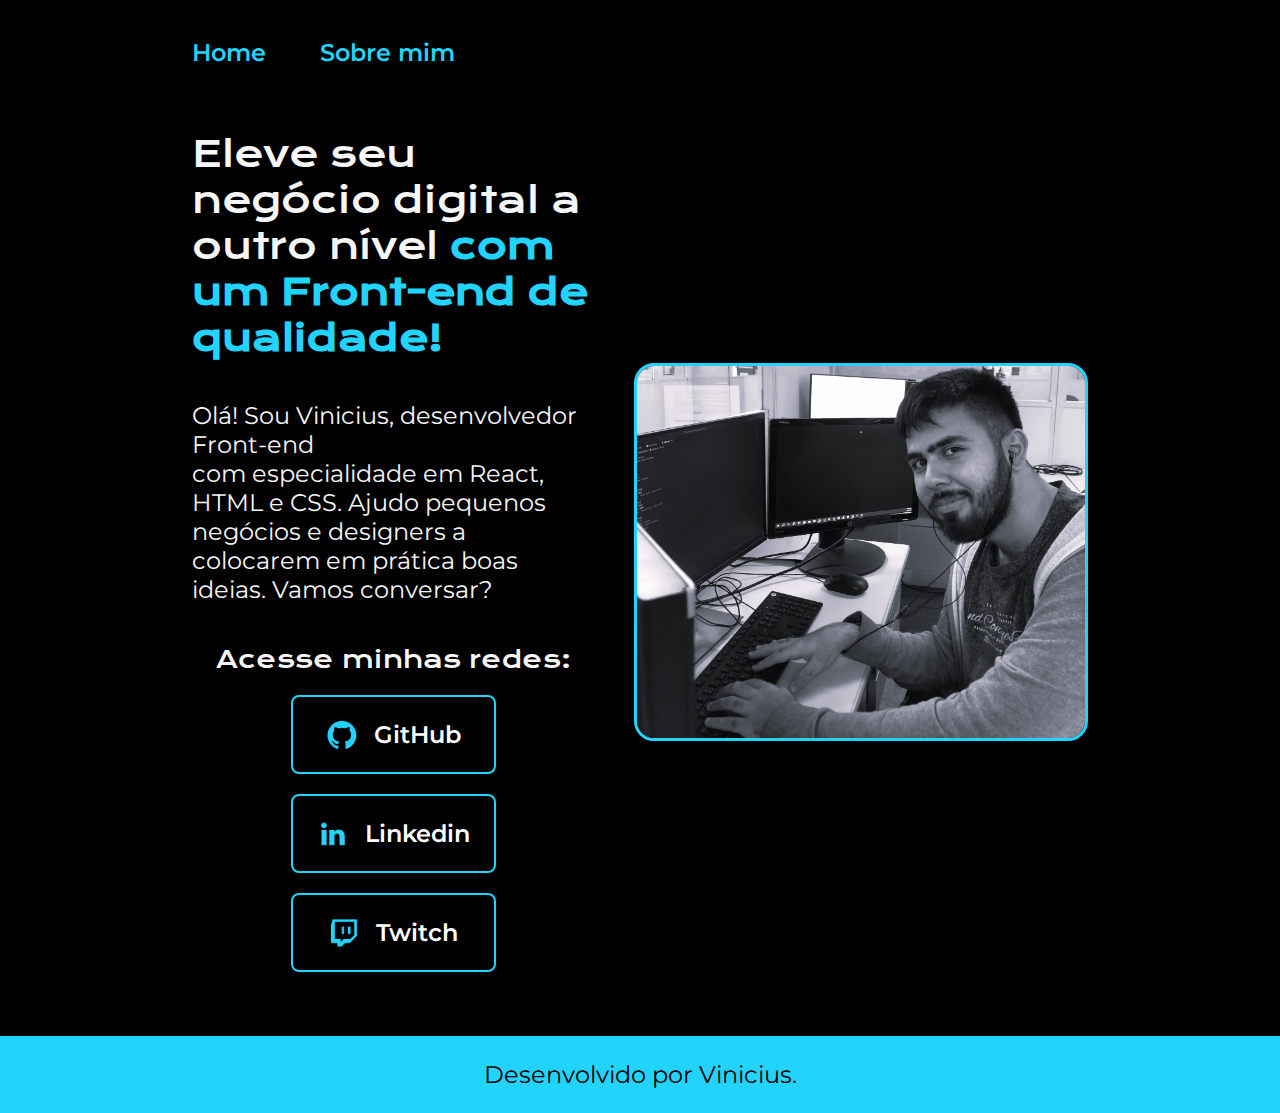
<file: index.html>
<!DOCTYPE html>
<html lang="pt-br">

<head>
    <title>Portfolio</title>
    <meta charset="UTF-8">
    <meta http-equiv="X-UA-Compatible" content="IE-edge">
    <meta name="viewport" content="width=device-width, initial-scale=1.0">
    <link rel="stylesheet" href="styles/styles.css">
</head>

<body>
    <header class="cabecalho">
        <nav class="cabecalho_menu">
            <a class="cabecalho_menu_link">Home</a>
            <a class="cabecalho_menu_link" href="about.html">Sobre mim</a>
        </nav>
    </header>
    <main class="corpo">
        <section class="corpo_sectiom">
            <h1 class="corpo_sectiom_titulo">Eleve seu negócio digital a outro nível <strong class="destaque">com um
                    Front-end de qualidade!
                </strong></h1>
            <p class="corpo_sectiom_para">Olá!
                Sou Vinicius, desenvolvedor Front-end
                <br> com especialidade em React, HTML e
                CSS. Ajudo pequenos negócios e designers a
                colocarem em prática boas ideias. Vamos
                conversar?
            </p>
            <diV class="corpo_sectiom_link">
                <h2 class="corpo_sectiom_link_subtitulo">Acesse minhas redes:</h2>
                <a class="corpo_sectiom_link_bottom" target="_blank" href="https://github.com/vikirinmm"><img
                        src="logo\Logo_Github.png" alt="doquinho"> GitHub </a>
                <a class="corpo_sectiom_link_bottom" href="https://www.instagram.com/">
                    <img src="logo\Logo_linkedin.png" alt="doquinho">Linkedin</a>
                <a class="corpo_sectiom_link_bottom" href=""><img src="logo\Logo_Twitch.png" alt="doquinho">Twitch</a>
            </diV>
        </section>
        <img class="eu" src="imagem\Imagem.jpg" alt="doquinho">
    </main>
    <footer class="rodape">
        <p class="rodape_texto">Desenvolvido por Vinicius.</p>
    </footer>
</body>

</html>
</file>
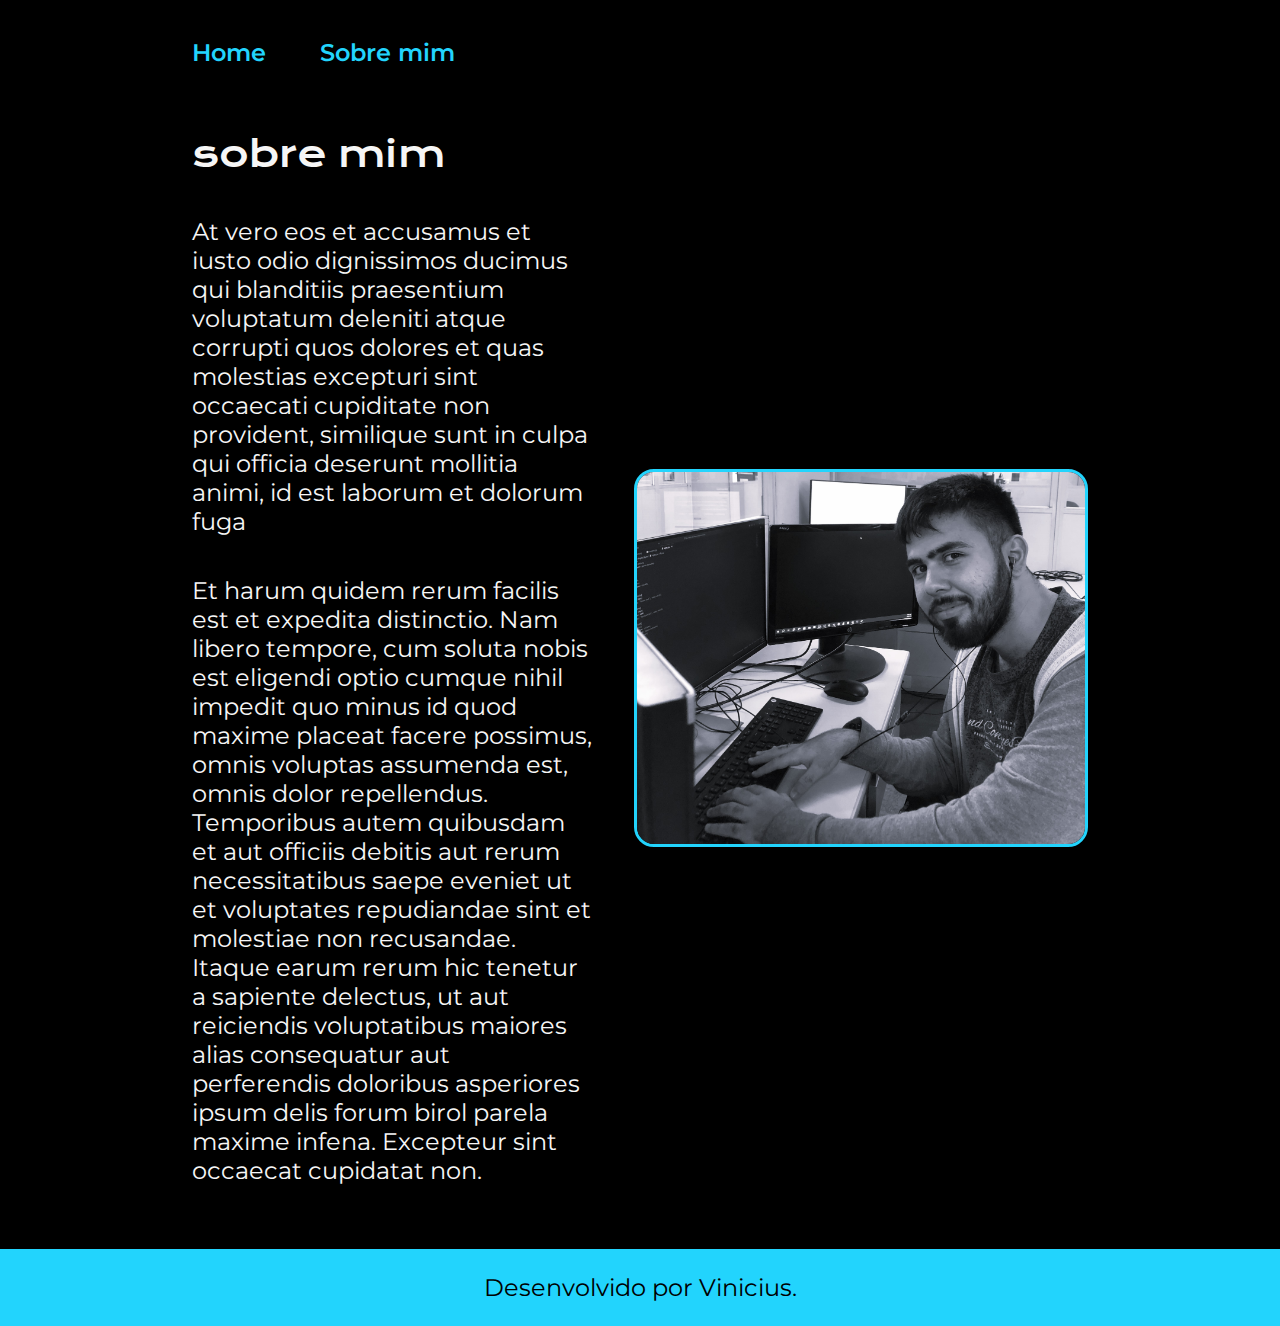
<file: about.html>
<!DOCTYPE html>
<html lang="pt-br">

<head>
    <title>Portfolio</title>
    <meta charset="UTF-8">
    <meta http-equiv="X-UA-Compatible" content="IE-edge">
    <meta name="viewport" content="width=device-width, initial-scale=1.0">
    <link rel="stylesheet" href="styles/styles.css">
</head>



<body>
    <header class="cabecalho">
        <nav class="cabecalho_menu">
            <a class="cabecalho_menu_link" href="index.html">Home</a>
            <a class="cabecalho_menu_link">Sobre mim</a>
        </nav>
    </header>
    <main class="corpo">
        <section class="corpo_sectiom">
            <h1 class="corpo_sectiom_titulo">sobre mim</h1>

            <p class="corpo_sectiom_para">At vero eos et accusamus et iusto odio dignissimos ducimus qui blanditiis
                praesentium voluptatum deleniti
                atque corrupti quos dolores et quas molestias excepturi sint occaecati cupiditate non provident,
                similique
                sunt in culpa qui officia deserunt mollitia animi, id est laborum et dolorum fuga
            </p>
            <p class="corpo_sectiom_para">
                Et harum quidem rerum facilis est et expedita distinctio. Nam libero tempore, cum soluta nobis est
                eligendi optio cumque nihil impedit quo minus id quod maxime placeat facere possimus, omnis voluptas
                assumenda est, omnis dolor repellendus. Temporibus autem quibusdam et aut officiis debitis aut rerum
                necessitatibus saepe eveniet ut et voluptates repudiandae sint et molestiae non recusandae. Itaque
                earum rerum hic tenetur a sapiente delectus, ut aut reiciendis voluptatibus maiores alias consequatur
                aut perferendis doloribus asperiores ipsum delis forum birol parela maxime infena. Excepteur sint
                occaecat cupidatat non.
            </p>
        </section>
        <img class="eu" src="imagem\Imagem.jpg" alt="doquinho">
    </main>
    <footer class="rodape">
        <p class="rodape_texto">Desenvolvido por Vinicius.</p>
    </footer>
</body>

</html>
</file>
<file: styles/styles.css>
@import url('https://fonts.googleapis.com/css2?family=Krona+One&family=Montserrat:ital,wght@0,100..900;1,100..900&display=swap');

:root {
  --cor-primaria: black;
  --cor-secundaria: #F6F6F6;
  --cor-terciaria: #22D4FD;
  --fonte-primaria: "Krona One", sans-serif;
  --fonte-secundaria: "Montserrat", sans-serif;
}

* {
  margin: 0;
  padding: 0;
}

body {
  box-sizing: border-box;
  background-color: var(--cor-primaria);
  color: var(--cor-secundaria);
}

.cabecalho {
  padding: 3% 0% 0% 15%;

}

.cabecalho_menu {
  display: flex;
  gap: 5%;

}

.cabecalho_menu_link {
  color: var(--cor-terciaria);
  font-family: var(--fonte-secundaria);
  font-weight: 600;
  font-size: 1.5rem;
  text-decoration: none;
}

.cabecalho_menu_link:hover {
  color: var(--cor-secundaria);
}

.corpo {
  padding: 5% 15%;
  display: flex;
  align-items: center;
  justify-content: space-between;
  gap: 40px;
}

.corpo_sectiom {
  width: 50%;
  display: flex;
  flex-direction: column;
  gap: 40px;
}

.corpo_sectiom_titulo {
  font-size: 2.25rem;
  font-family: var(--fonte-primaria);
  font-weight: 400;
}

.destaque {
  color: #22D4FD;
}

.corpo_sectiom_para {
  font-size: 24px;
  font-weight: 400;
  font-family: var(--fonte-secundaria);
}

.corpo_sectiom_link {
  display: flex;
  flex-direction: column;
  justify-content: space-between;
  align-items: center;
  gap: 20px;
}

.corpo_sectiom_link_subtitulo {
  font-family: "Krona One", sans-serif;
  font-weight: 400;
}

.corpo_sectiom_link_bottom {
  display: flex;
  gap: 16px;
  align-items: center;
  justify-content: center;
  width: 50%;
  padding: 21.5px 0;
  text-align: center;
  text-decoration: none;
  font-weight: 600;
  font-size: 1.5rem;
  color: rgb(255, 255, 255);
  font-family: "Montserrat", sans-serif;
  border-radius: 8px;
  border: 2px solid #22D4FD;
}

.corpo_sectiom_link_bottom:hover {
  background-color: #272727;
}

.eu {
  width: 50%;
  border: 3px solid var(--cor-terciaria);
  border-radius: 20px;
}

.rodape {
  display: flex;
  align-items: center;
  justify-content: center;
  padding: 24px;
  background-color: var(--cor-terciaria);
  color: var(--cor-primaria);

}

.rodape_texto {
  color: var(--cor-primaria);
  font-family: var(--fonte-secundaria);
  font-weight: 400;
  font-size: 1.5rem;

}

@media (max-width:1200px) {
  .cabecalho {
    padding: 10%;
  }

  .cabecalho_menu {
    justify-content: center;
  }

  .corpo {
    flex-direction: column-reverse;
    padding: 5%;
  }

  .corpo_sectiom {
    width: auto;
  }

  .eu {
    width: 90%;
  }
}
</file>
